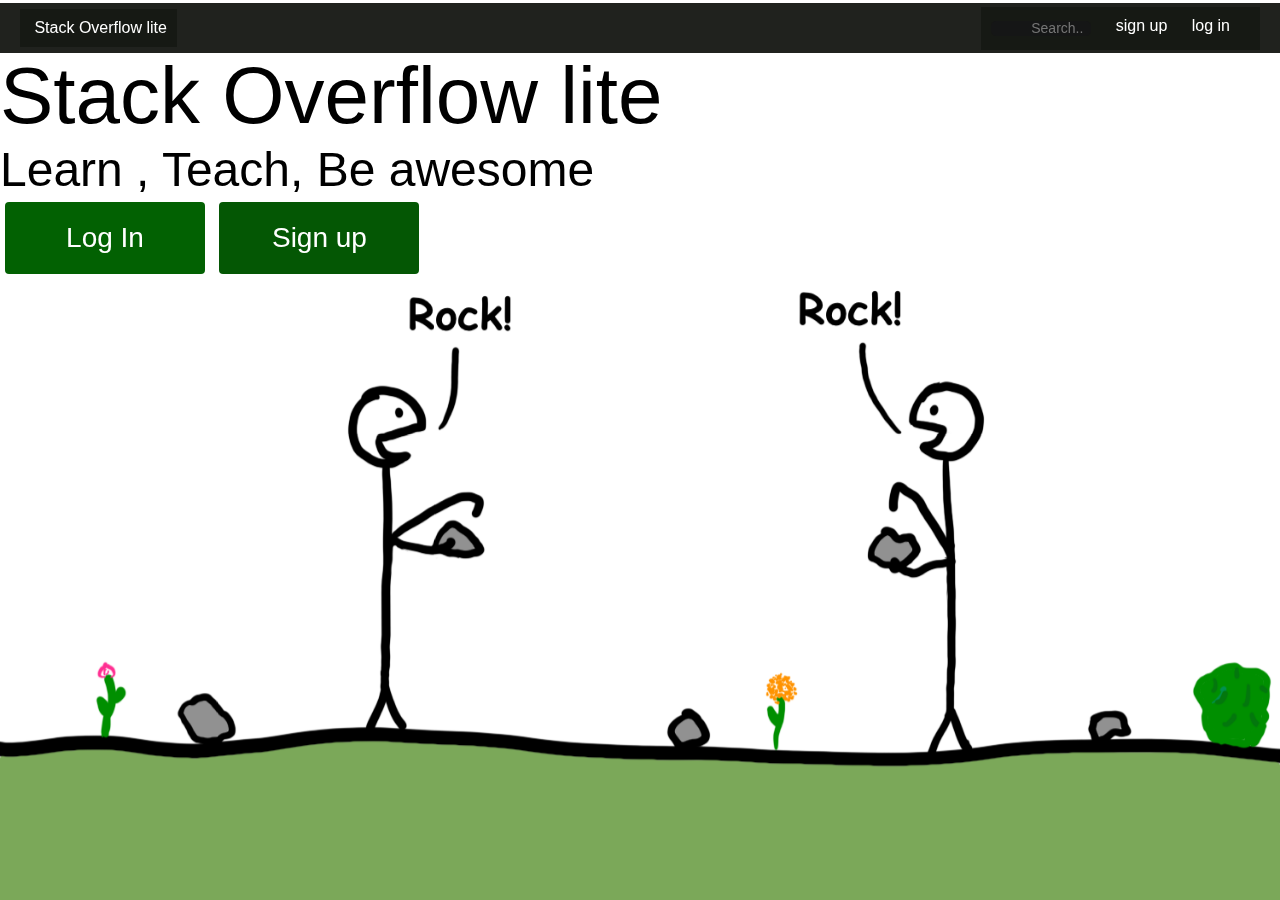
<file: index.html>
<!DOCTYPE html>
<html lang="en">
<head>
    <meta charset="UTF-8">
    <meta name="viewport" content="width=device-width, initial-scale=1.0">
    <meta http-equiv="X-UA-Compatible" content="ie=edge,chrome=1">
    <meta name="HandheldFriendly" content="true">
    <title>Stack Overflow lite</title>
    <script src="UI/js/main.js"></script>
    <link rel="stylesheet" href="UI/css/main.css">
    <link rel="stylesheet" href="UI/css/index.css">
    <link rel="stylesheet" href="https://use.fontawesome.com/releases/v5.2.0/css/all.css" integrity="sha384-hWVjflwFxL6sNzntih27bfxkr27PmbbK/iSvJ+a4+0owXq79v+lsFkW54bOGbiDQ" crossorigin="anonymous">
</head>
<body>
    <nav class="nav-bar">
        <div class="nav-bar-items nav-bar-brand">
            <i class="fa fa-home">&nbsp;Stack Overflow lite</i>  
        </div>
        <div class="nav-bar-toggle">
            <i class="fas fa-bars"></i>
        </div>
        <nav class="nav-bar-items nav-bar-right">
            <div class="nav-bar-link">
                <input type="text" placeholder="Search..">
                <i class="fa fa-search"></i>
            </div>
            <div class="nav-bar-link">
                <i class="fa fa-plug">&nbsp;sign up</i>
            </div>
            <div class="nav-bar-link">
                <i class="fa fa-lock">&nbsp;log in</i>
            </div>
            <div class="nav-bar-link"></div>
        </nav>
    </nav>
    <div class="container">
        <img class="index-image" src="UI/images/Rock-15.png" alt="">
        <div class="overlay">
            <h1>Stack Overflow lite</h1>
            <p>Learn , Teach, Be awesome</p>
            <button class=" button button-login"><a href="UI/login.html"> <span>Log In</span></a> </button>
            <button class=" button button-signup"><a href="UI/signup.html"><span>Sign up</span></a> </button>
        </div>
    </div>
</body>
</html>
</file>
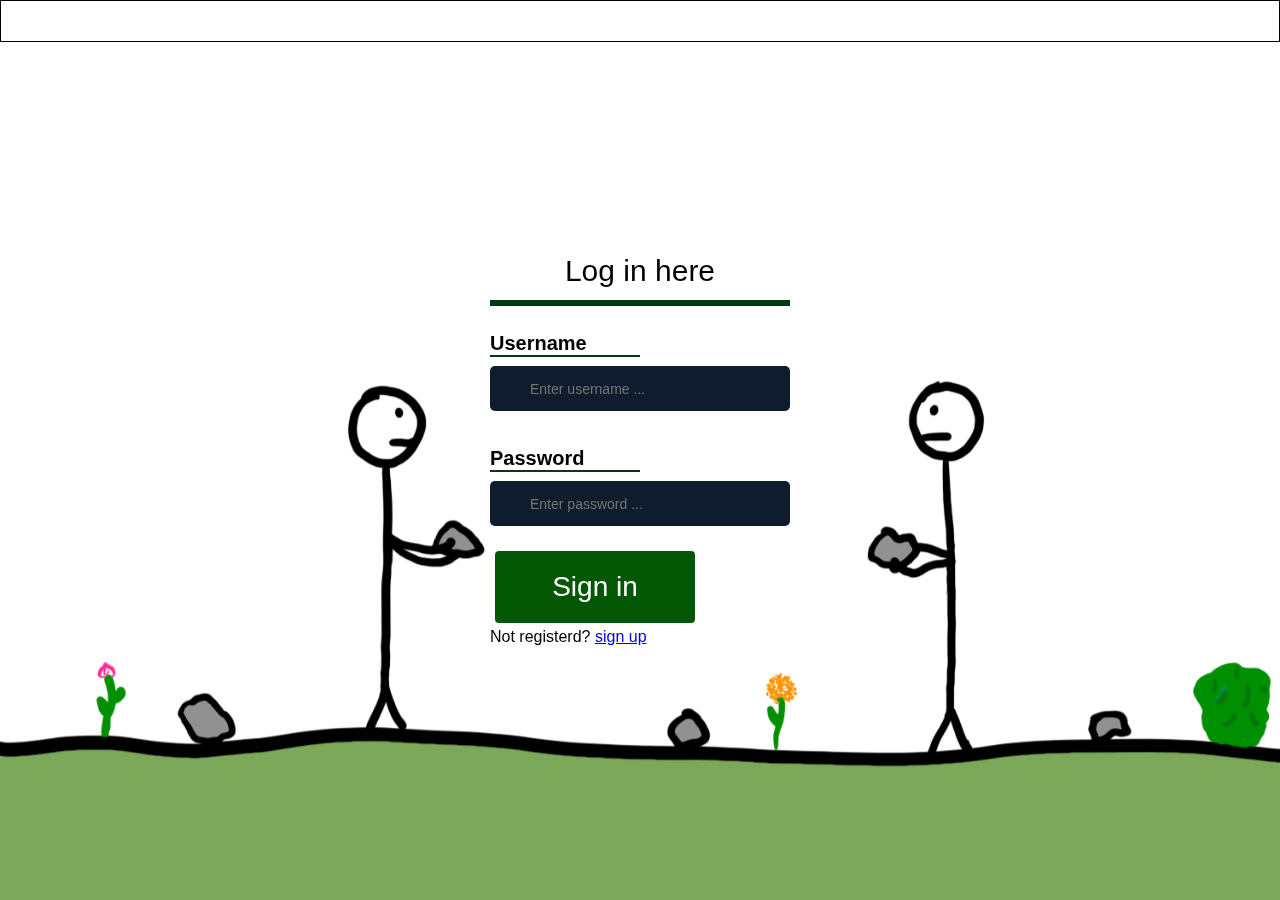
<file: UI/login.html>
<!DOCTYPE html>
<html>
<head>
    <meta charset="UTF-8">
    <meta name="viewport" content="width=device-width, initial-scale=1.0">
    <meta http-equiv="X-UA-Compatible" content="ie=edge,chrome=1">
    <meta name="HandheldFriendly" content="true">
    <title>Stack Overflow lite</title>
    <link rel="stylesheet" href="css/main.css">
    <link rel="stylesheet" href="css/forms.css">
    <link rel="stylesheet" href="https://use.fontawesome.com/releases/v5.2.0/css/all.css" integrity="sha384-hWVjflwFxL6sNzntih27bfxkr27PmbbK/iSvJ+a4+0owXq79v+lsFkW54bOGbiDQ" crossorigin="anonymous">
</head>
<body>
    <img src="images/Rock-12.png" alt="teach me o lord" class="index-image">
    <form action="">
        <div class="signup-box">
            <h1>Log in here</h1>
            <div class="input-box">
                <p>Username</p>
                <input id="username" type="text" placeholder="Enter username ..." name="username" required>
            </div>
            <div class="input-box">
                <p>Password</p>
                <input id="password" type="password" placeholder="Enter password ..." name="password" required>
            </div>
            <!-- <input type="submit" value="Sign In" onclick="loginUser()" class="button button-signup"> -->
            <button type="submit" onclick="loginUser()" class="button button-signup"><span>Sign in</span></a> </button>
            <p>Not registerd?
                <a href="signup.html">sign up</a>
            </p>
        </div>
    </form>
    <script type="text/javascript" src="js/login.js"></script>
    <script src="js/main.js"></script>

</body>
</html>
</file>
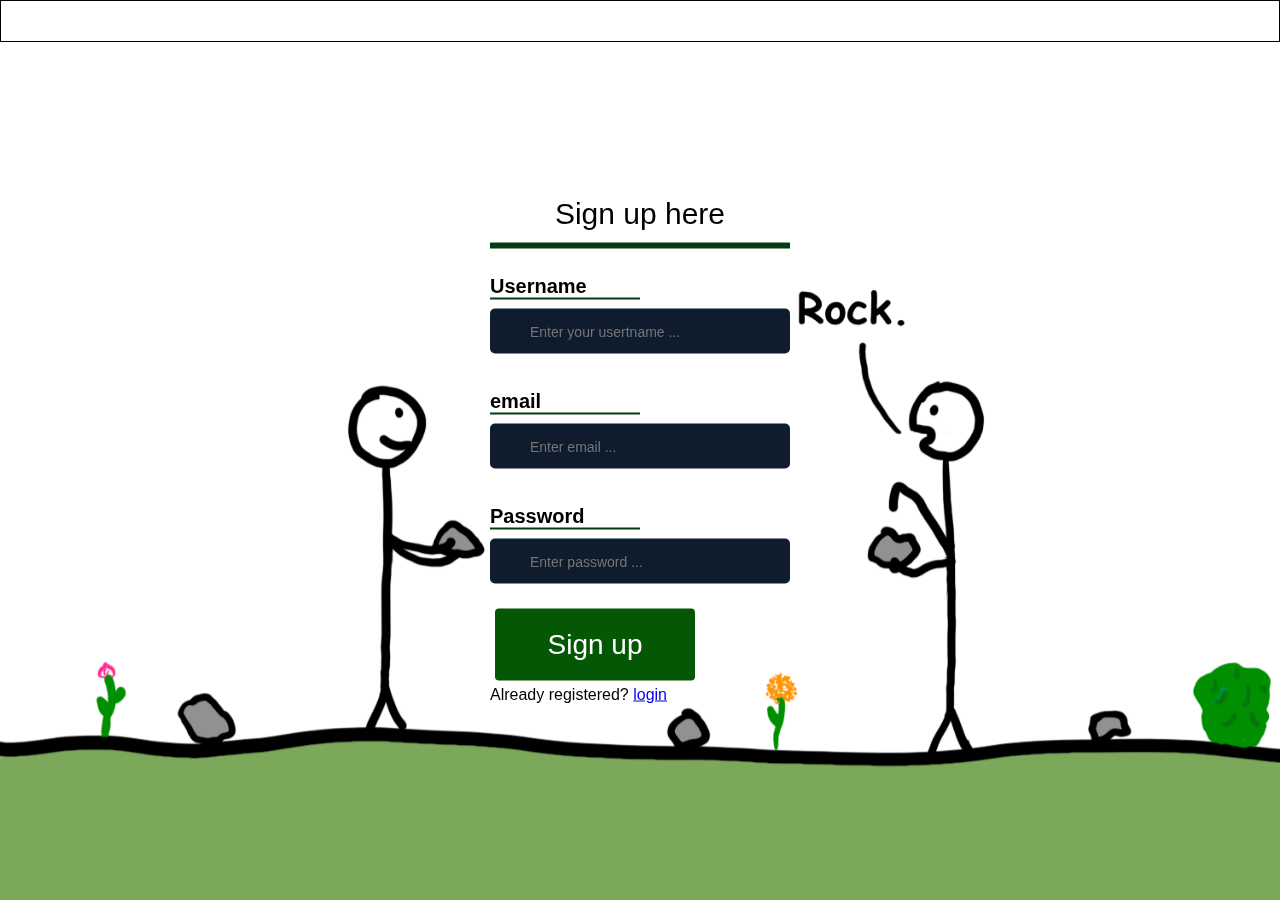
<file: UI/signup.html>
<!DOCTYPE html>
<html>

<head>
    <meta charset="UTF-8">
    <meta name="viewport" content="width=device-width, initial-scale=1.0">
    <meta http-equiv="X-UA-Compatible" content="ie=edge,chrome=1">
    <meta name="HandheldFriendly" content="true">
    <title>Stack Overflow lite</title>
    <link rel="stylesheet" href="css/main.css">
    <link rel="stylesheet" href="css/forms.css">
    <link rel="stylesheet" href="https://use.fontawesome.com/releases/v5.2.0/css/all.css" integrity="sha384-hWVjflwFxL6sNzntih27bfxkr27PmbbK/iSvJ+a4+0owXq79v+lsFkW54bOGbiDQ"
        crossorigin="anonymous">
</head>

<body>
    <img src="images/Rock-13.png" alt="teach me" class="index-image">
    <form action=" ">
        <div class="signup-box">
            <h1>Sign up here</h1>
            <div class="input-box">
                <p>Username</p>
                <input id="username" type="text" placeholder="Enter your usertname ..." name="lastname" required>
            </div>
            <div class="input-box">
                <p>email</p>
                <input id="email" type="email" placeholder="Enter email ..." name="email" required>
            </div>
            <div class="input-box">
                <p>Password</p>
                <input id="password" type="password" placeholder="Enter password ..." name="password" required>
            </div>
            <button type="submit" onclick="registerUser()"  class=" button button-signup"><span>Sign up</span></a> </button>
            <p> Already registered?
                <a href="login.html">login</a>
            </p>
        </div>
    </form>
    <script type="text/javascript" src="js/signup.js"></script>
    <script src="js/main.js"></script>
</body>

</html>
</file>
<file: UI/css/index.css>
.container{
    display: grid;
    position: relative;
    margin:0 auto;
    background-size: auto;
}
.overlay {
    padding-top: 50px;
}
.overlay>h1 {
    font: 5em sans-serif;
}
.overlay>p{
    font:  3em sans-serif;
}
.center {
    align-items: center;
    justify-items: center;
    justify-content: center;
}
</file>
<file: UI/css/forms.css>
form {
    border: 1px solid black;
    padding: 20px 30px;
    font: 1em sans-serif;
}
form>input{
    border: none;
    border-bottom: 0.2px solid ;
    outline: none;
    background: none;
    font-size: 18px;
    width: 100%;
    margin: 10px;
}
form div:hover{
    background-color: rgba(0, 0, 0, 0.1)
}

.signup-box{
    display: flex;
    flex-flow: column;
    flex-wrap: wrap;
    position: absolute;
    top: 50%;
    left: 50%;
    transform: translate(-50%, -50%);
    border: none;
    padding: 20px 30px;
}
.signup-box div{
    flex-grow: 1;
}
.input-box input:hover{
    background-color: rgb(167, 240, 184);
}
.signup-box h1{
    text-align: center;
    font-size: 30px;
    border-bottom: 6px solid #053a15;
    margin-bottom: 10px;
    padding: 0 0 12px 0;
}
.signup-box p{
    text-decoration: dotted;
}
.input-box{
    width: 100%;
    overflow: hidden;
    font-size: 20px;
    padding: 8px 0;
    margin: 8px 0;
    
}
.input-box p{
    font-weight:bold;
    width: 50%;
    margin-bottom: 5px;
    border-bottom: 2px solid #053a15;
}
input[type="text"], input[type="email"],input[type="password"]{
	height:45px;
	width:300px;
	font-size:14px;
	margin:4px 0px 4px 0px;
    background-color: rgba(14, 28, 46);
    color:#fff;
	padding-left:40px;
    border-radius:5px;
    border:none;
}
</file>
<file: UI/css/main.css>
@import 'mediaqueries.css';
@import 'reset.css';
@import 'buttons.css';
@import 'navbar.css';
body{
    margin: 0;
    padding: 0;
    font: 1em sans-serif;
}
.index-image{
    width: 100%;
    height: auto;
    z-index: -1;
    position: fixed;
    vertical-align: middle;
}
* {
    box-sizing: border-box;
}
.header{
    padding: 0.75rem 1.25rem;
    margin-bottom: 15px;
    background-color: rgba(0, 0, 0, 0.03);
    border-bottom: 1px solid rgba(0, 0, 0, 0.125);
}
h2 {
    margin-top: 0;
    margin-bottom: 0.5rem;
    font-family: inherit;
    font-weight: 500;
    line-height: 1.2;
    color: inherit;
    font-size: 18px;
}
.ans-by{
    font-size: 10px;
    margin-top: 10px;
}
.last-view{
    font-size: 10px;
    float: right;
}
.qn-time{
    font-size: 10px;
    float: left;
}
.hide{
    display: none;
}
.show{
    display: block;
}
.green{
    background-color: #053a15;
}
.primary ul li {
    cursor: pointer;
    position: relative;
    padding: 12px 8px 12px 40px;
    background: #eee;
    font-size: 18px;
    transition: 0.2s;
}
ul li:nth-child(odd) {
    background: #f9f9f9;
}
ul li:hover {
    background: #ddd;
}
</file>
